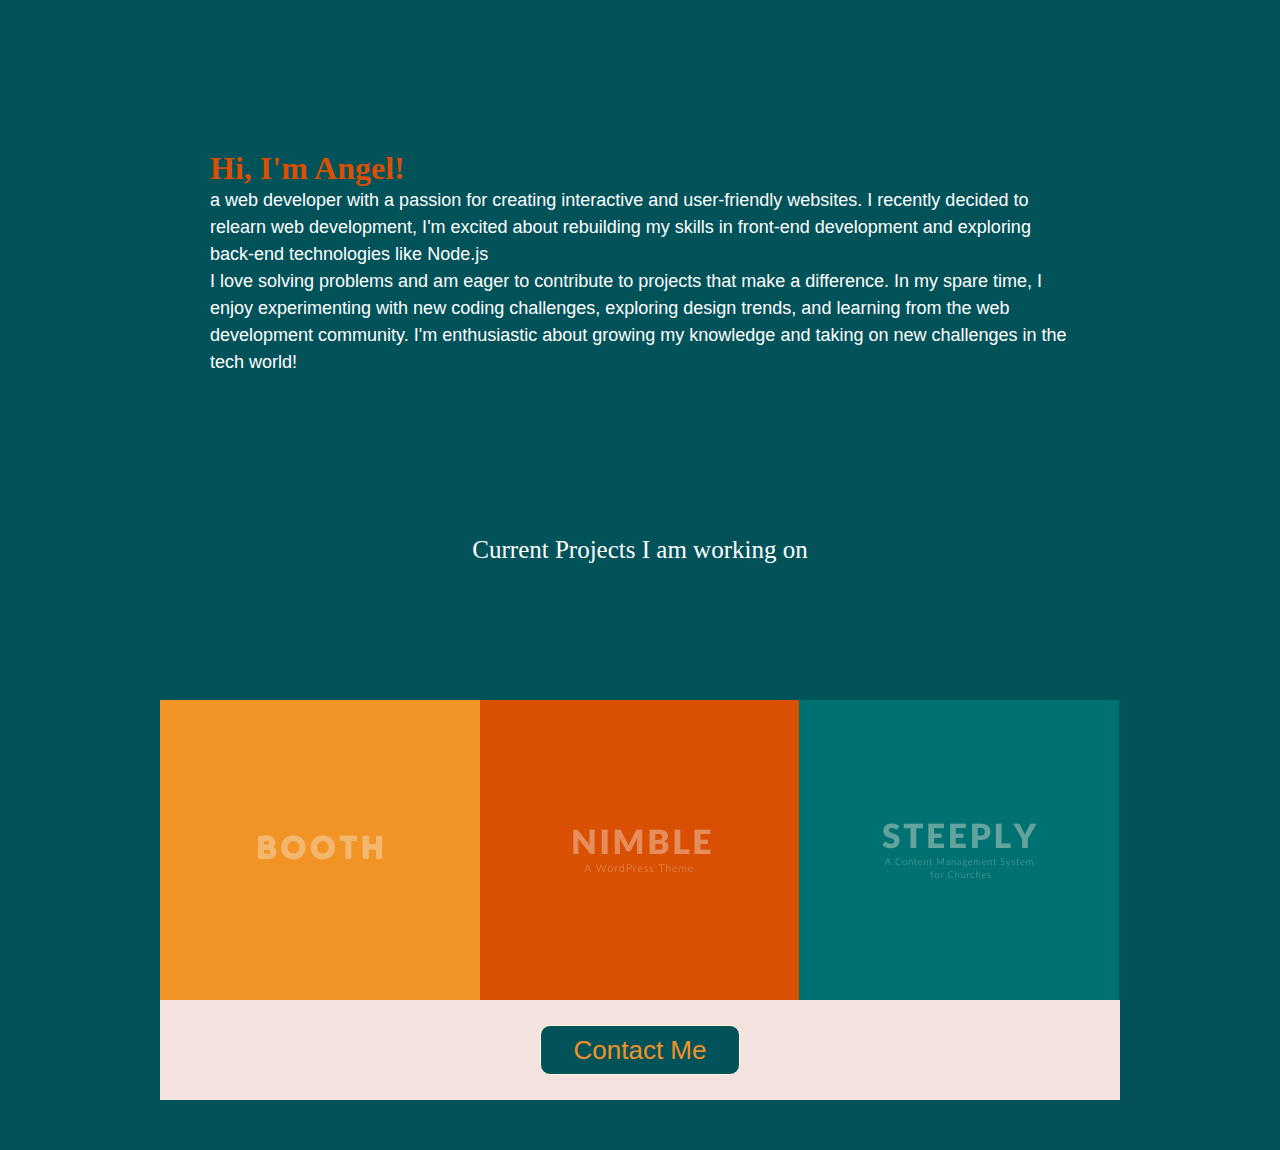
<file: index.html>
<!DOCTYPE html>
<html lang="en">
<head>
    <meta charset="UTF-0" />
    <meta name="viewport" content="width-device-width, initial-scale=1.0, maximum-scale=1.0" />
    <title>Angel - Web developer</title>
    <link rel="stylesheet" href="/css/style.css" />
</head>
<body>

    <div class='page'>
        <div class='section bio'>

          <h1>Hi, I'm Angel!</h1><p>a web developer with a passion for creating interactive and user-friendly websites. I recently decided to relearn web development, 
            I'm excited about rebuilding my skills in front-end development and exploring back-end technologies like Node.js <br/>

            I love solving problems and am eager to contribute to projects that make a difference. In my spare time, I enjoy experimenting with new coding challenges, 
            exploring design trends, and learning from the web development community. I'm enthusiastic about growing my knowledge and taking on new challenges in the tech world!</p>
          </div>
        <div class='section content'>
            <div class="project-title">
              <p>Current Projects I am working on</p>
        </div>
        </div>
        <div class='section contact-me'>
          <button><a href="contact.html">Contact Me</a></button>
        </div>
        <div class='section feature-1'>
          <a href="https://getbooth.co" target="_blank"><img src='images/booth-logo.png'/> </a>
        </div>
        <div class='section feature-2'>
         <a href="https://nimblewp.co" target="_blank">  <img src='images/nimblewp-logo.png'/></a>
        </div>
      <div class='section feature-3'>
        <a href="https://steeply.io" target="_blank"> <img src='images/steeply-logo.png'/></a>
        </div>
      </div>


</body>


</html>
</file>
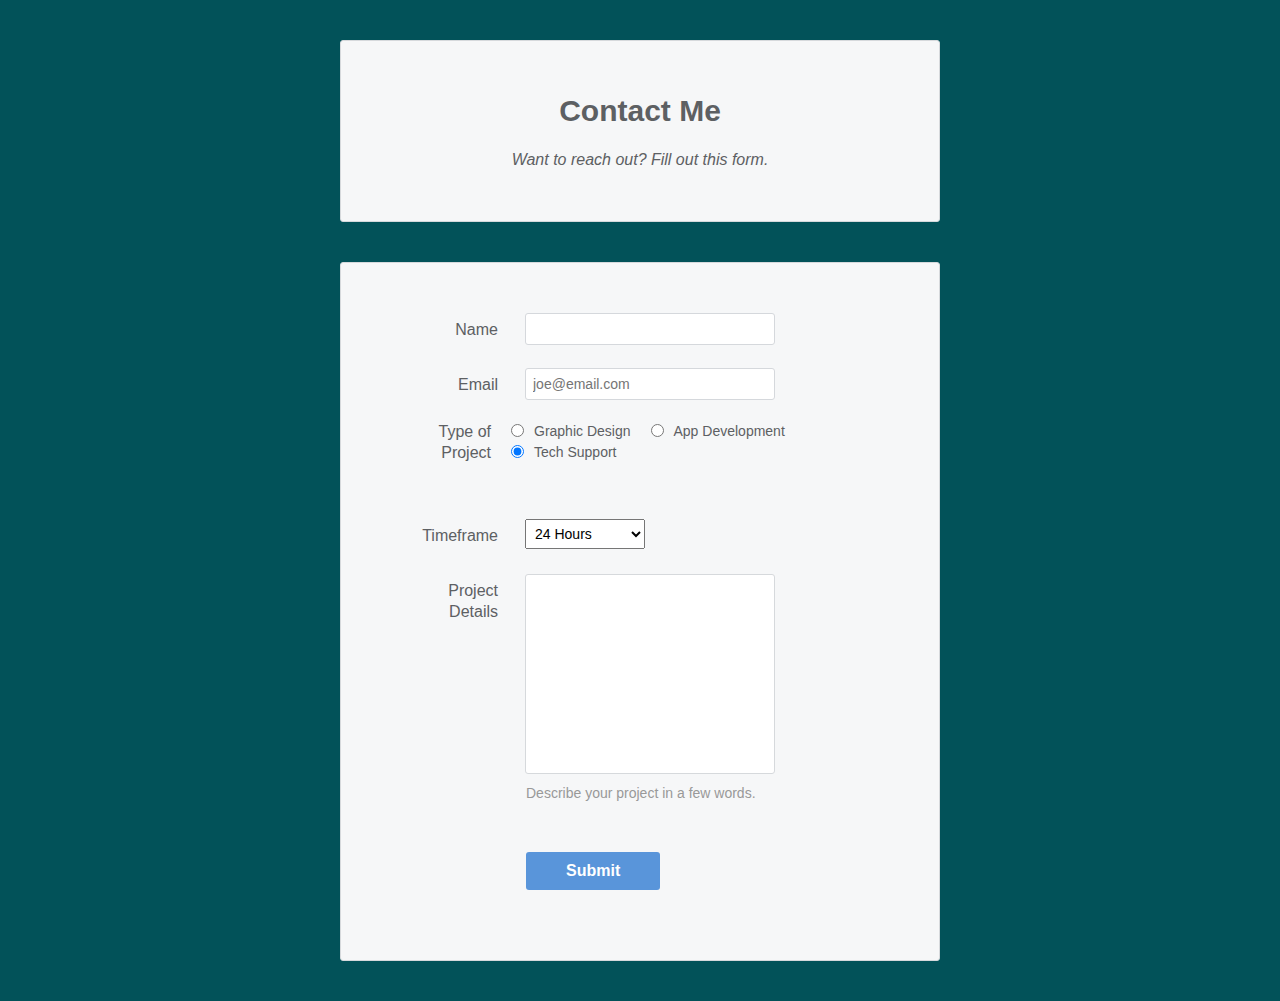
<file: contact.html>
<!DOCTYPE html>
<html lang="en">
<head>
    <meta charset="UTF-0" />
    <meta name="viewport" content="width-device-width, initial-scale=1.0, maximum-scale=1.0" />
    <title>Angel - Web developer</title>
    <link rel="stylesheet" href="/css/form.css" />
</head>
<body>

<header class="form-header">
    <h1>Contact Me</h1>
    <p><em>Want to reach out? Fill out this form.</em></p>
</header>

<form action="thank-you.html" method="get" class="contact-form">

<div class="form-row">
    <label for="full-name">Name</label>
    <input id="full-name" name="full-name" type="text">
</div> 
<div class="form-row">
    <label for="email">Email</label>
    <input id="email" name="email" type="email" placeholder="joe@email.com">
</div>

<fieldset class="legacy-form-row">
<legend>Type of Project</legend>
<input id="grapgic-design" type="radio" value="grapgic-design">
<label for="grapgic-design" class="radio-label">Graphic Design</label>
<input id="app-design" type="radio" value="app-design">
<label for="app-design" class="radio-label">App Development</label><br/>
<input id="tech-support" type="radio" value="tech-support" checked>
<label for="tech-support" class="radio-label">Tech Support</label>
</fieldset>

<div class="form-row">
<label for="timeframe">Timeframe</label>
<select id='timeframe' name='timeframe'>
<option value="24hrs">24 Hours</option>
<option value="1-week">One Week</option>
<option value="2-weeks">Two Weeks</option>
<option value="1-month">One Month</option>
</select>
</div>

<div class="form-row">

<label for="details">Project Details</label>
<textarea id="details" name="details"></textarea>
<div class="instructions">Describe your project in a few words.</div>

</div>
  
<div class="form-row">
    <button>Submit</button>
</div>
</form>
</body>


</html>
</file>
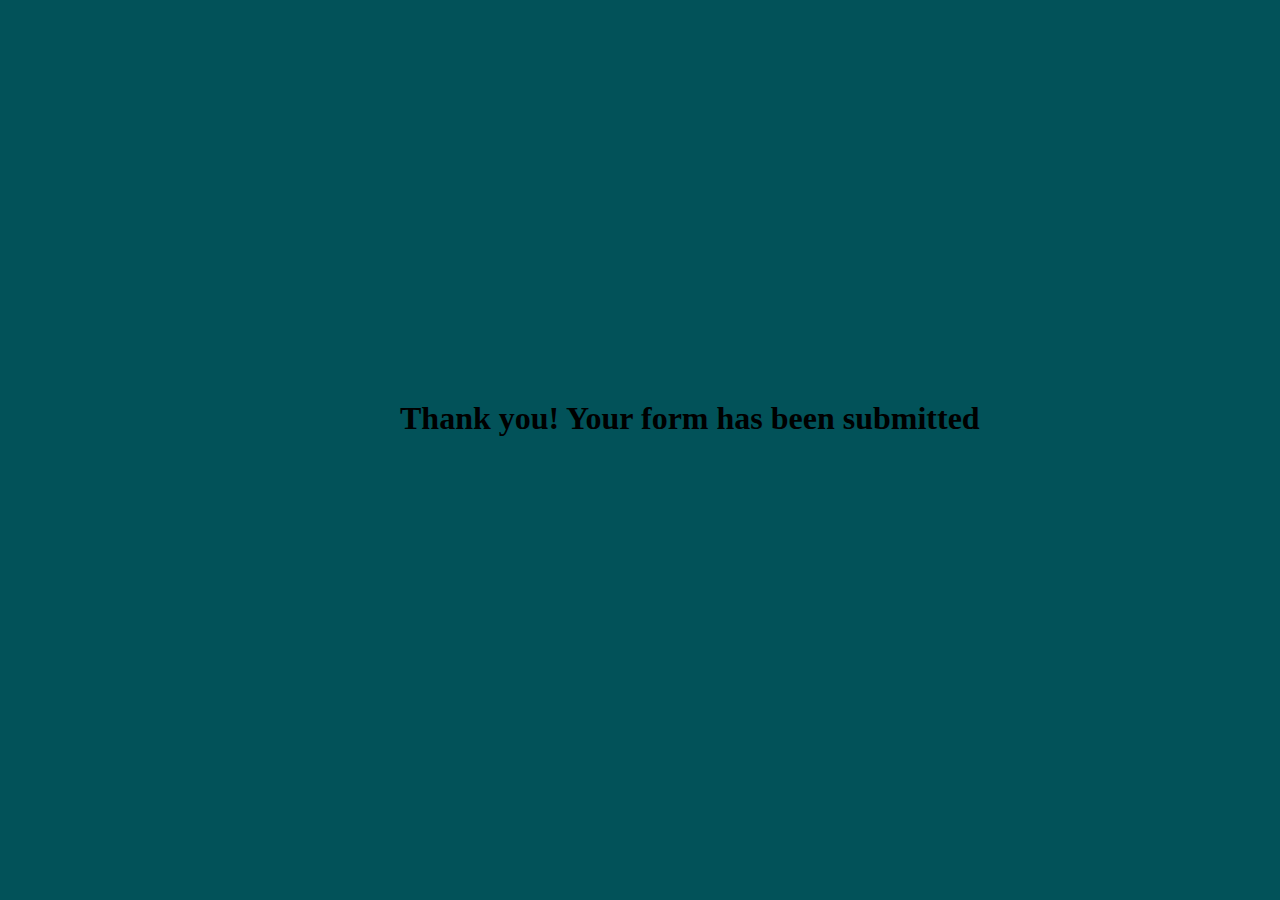
<file: thank-you.html>
<!DOCTYPE html>
<html lang="en">
<head>
    <meta charset="UTF-0" />
    <meta name="viewport" content="width-device-width, initial-scale=1.0, maximum-scale=1.0" />
    <title>Angel - Web developer</title>
    <link rel="stylesheet" href="/css/style.css" />
</head>
<body>

<header>
<div class="thank-you">
<h1>Thank you! Your form has been submitted</h1>
</div>
</header>
</body>


</html>
</file>
<file: css/style.css>
* {
  margin: 0;
  padding: 0;
  box-sizing: border-box;
}



.page {
  display: flex;
  flex-wrap: wrap;
  background-color:  #025259; 
}

.section {
  width: 100%;
  height: 300px;
  display: flex;
  justify-content: center;
  align-items: center;
  background-color: #025259;
  };

.content {

  height: 500px;
 padding: 20px;
}

.contact-me {
  background-color: #F4E2DE;
}

.feature-1 {
  background-color: #F29325;
}

.feature-2 {
  background-color: #D94F04;
}

.feature-3 {
  background-color: #007172;
}


/* Mobile Styles */
@media only screen and (max-width: 400px) {
  body {
    background-color: #025259; 
  }

  .content {
      background-color: #025259;
  }

  .contact-me{
    order: 2;
  }
  }


/* Tablet Styles */
@media only screen and (min-width: 401px) and (max-width: 960px) {
  body {
    background-color: #025259 
  }
  .sign-up,
  .feature-1,
  .feature-2,
  .feature-3 {
    width: 50%;
  }
  .content {
    background-color: #025259;
    color: #fff;
  }

  .contact-me {
    order: 2;
  }
}

/* Desktop Styles */
@media only screen and (min-width: 961px) {
  body {background-color: #025259;
}

  .page {
      width: 960px;
      margin: 0 auto;
  }
  .feature-1,
  .feature-2,
  .feature-3 {
      width: 33.3%;
  }
  .header {
      height: 200px;
     
  }
  .contact-me {
      height: 100px;
      order: 2;
      margin-bottom: 50px;
  }

  .section .content .project-title{
      background-color: #025259;
      color: #FFFfff;
  
  }
  }

  .bio {
      margin-top: 100px;
      width: 100%;
      display: block;
      padding: 50px;
  }

  .bio h1 {
      color: #D94F04;
  }

  .bio p {
      font-family: Arial, Helvetica, sans-serif;
      font-size:large;
      line-height: 1.5;
      color: #fff;
  }
  .body {
      background-color: #025259;
  }

  .project-title {
      font-size: 25px;
      color: #FFFfff;
  }

  img {
    opacity:0.4;
    filter:alpha(opacity=40); 
  }
  img:hover {
    opacity:1.0;
    filter:alpha(opacity=100); 
  }

button {
  width: 200px;
  height: 50px;
  border-radius: 10px;
  border: 1px solid cornsilk;
  background-color: #025259;
}

button a {
  font-family: Arial, Helvetica, sans-serif;
  font-size: 26px;
  text-decoration: none;
  
  color: #F29325;
}


.thank-you  {
  width: 100%;
 margin-top: 400px;
 margin-left: 400px;

}
</file>
<file: css/form.css>
* {
    margin: 0;
    padding: 0;
    box-sizing: border-box;
}

body {
    color: #5d6063;
    background-color: #025259;
    font-family: Arial, Helvetica, sans-serif;
    font-size: 16px;
    line-height: 1.3;

    display: flex;
    flex-direction: column;
    align-items: center;
}


.form-header {
    text-align: center;
    background-color: #F6F7F8;
    border: 1px solid #D6D9DC;
    border-radius: 3px;

    width: 80%;
    margin: 40px 0;
    padding: 50px;
  
  }

  .form-header h1 {
    font-size: 30px;
    margin-bottom: 20px;
  }

  .contact-form {
    background-color: #F6F7F8;
    border: 1px solid #D6D9DC;
    border-radius: 3px;

    width: 80%;
    padding: 50px;
    margin: 0 0 40px 0;
  }

  .form-row {
    margin-bottom: 40px;
    display: flex;
    justify-content: flex-start;
    flex-direction: column;
    flex-wrap: wrap;
  }

  .form-row input[type="text"],
  .form-row input[type="email"] {
    background-color: #ffffff;
    border: 1px solid #D5D8DC;
    border-radius: 3px;
    width: 100%;
    padding: 7px;
    font-size: 14px;
  }

  .form-row label {
    margin-bottom: 15px;
    

  }

@media only screen and (min-width: 700px) {
    .form-header,
    .contact-form {
        width: 600px;
    }
    
    .form-row {
        flex-direction: row;
        align-items: flex-start;
        margin-bottom: 20px;
    }

    .form-row input[type="text"],
    .form-row input[type="email"], 
    .form-row select,
    .form-row textarea{
        width: 250px;
        height: initial;

    }

    .form-row label {
        text-align: right;
        width: 120px;
        margin: 7px;
        padding-right: 20px;
    }

    .legacy-form-row {
        margin-bottom: 10px;
    }

    .legacy-form-row legend {
        width: 120px;
        text-align: right;
        padding-right: 20px;
    }

    .legacy-form-row legend {
        float: left;
    }


    .form-row .instructions {
        margin-left: 135px;
    }

    .form-row button {
        margin-left: 135px;
    }
}

.form-row input[type="text"]:invalid,
.form-row input[type="email"]:invalid {
    border: 1px solid #d55c5f;
    color: #D55C5F;
    box-shadow: none;
}

.legacy-form-row {
    border: none;
    margin-bottom: 40px;
}

.legacy-form-row legend {
    margin-bottom: 15px;
}
.legacy-form-row .radio-label {
    display: block;
    font-size: 14px;
    padding: 0 20px 0 10px;
}

.legacy-form-row input[type="radio"] {
    margin-top: 2px;
}

.legacy-form-row .radio-label, .legacy-form-row input[type="radio"] {
    float: left;
}

.form-row select {
    width: 120px;
    padding: 5px;
    font-size: 14px;

}

.form-row textarea {
    font-family: Arial, Helvetica, sans-serif;
    font-size: 14px;

    border: 1px solid #D6D9DC;
    border-radius: 3px;
    
    min-height: 200px;
    margin-bottom: 10px;
    padding: 7px;
    resize: none;
}

.form-row .instructions {
    color: #999999;
    font-size: 14px;
    margin-bottom: 30px;
}


.form-row button {
    font-size: 16px;
    font-weight: bold;

    color: #FFFFFF;
    background-color: #5995da;

    border: none;
    border-radius: 3px;

    padding: 10px 40px;
    cursor: pointer;
}

.form-row button:hover {
    background-color: #76AEED;
}

.form-row button:active {
    background-color: #407fc7;
}
</file>
